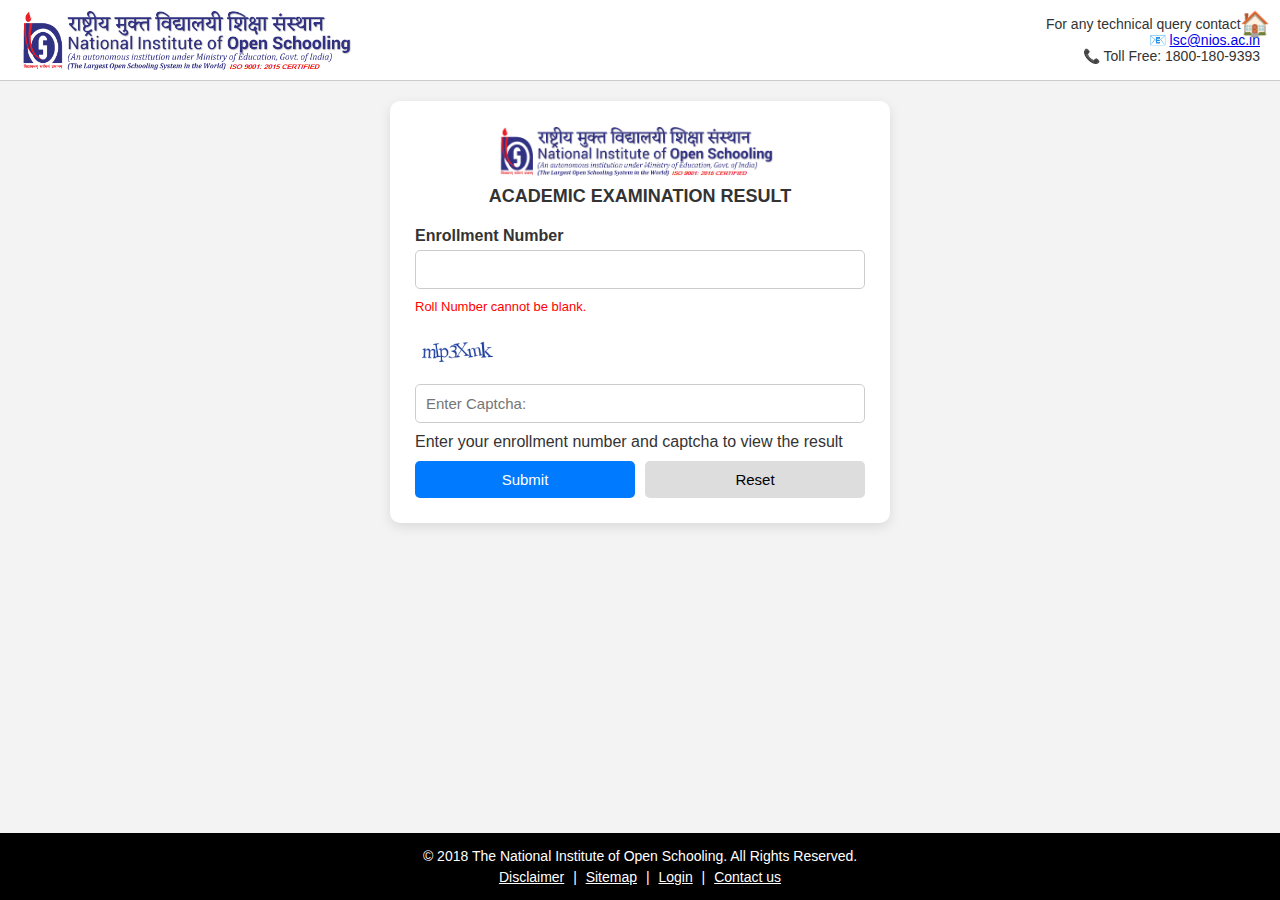
<file: index.html>
<!DOCTYPE html>
<html lang="en">
<head>
  <meta charset="UTF-8" />
  <meta name="viewport" content="width=device-width, initial-scale=1.0"/>
  <title>NIOS Academic Exam Result</title>
  <link rel="stylesheet" href="style.css" />
</head>
<body>

  <header class="top-header">
    <img src="title.png" alt="NIOS Logo" class="main-logo" />
    <div class="contact-box">
      <p>For any technical query contact on</p>
      <p>📧 <a href="mailto:lsc@nios.ac.in">lsc@nios.ac.in</a></p>
      <p>📞 Toll Free: 1800-180-9393</p>
    </div>
  </header>

  <main>
    <div class="result-card">
      <img src="title.png" alt="NIOS Logo" class="logo-small" />
      <h2>ACADEMIC EXAMINATION RESULT</h2>

      <form id="resultForm">
        <label for="enroll">Enrollment Number</label>
        <input type="text" id="enroll" maxlength="12" />
        <span class="error-text" id="errorText">Roll Number cannot be blank.</span>

        <div class="captcha-section">
          <img src="captcha.png" alt="Captcha" class="captcha-img" />
        </div>

        <input type="text" id="captchaInput" placeholder="Enter Captcha:" />
        <p>Enter your enrollment number and captcha to view the result</p>

        <div class="button-group">
          <button type="submit" class="submit-btn">Submit</button>
          <button type="button" class="reset-btn" onclick="resetForm()">Reset</button>
        </div>
      </form>
    </div>
  </main>

  <footer>
    <p>© 2018 The National Institute of Open Schooling. All Rights Reserved.</p>
    <div class="footer-links">
      <a href="#">Disclaimer</a> | 
      <a href="#">Sitemap</a> | 
      <a href="#">Login</a> | 
      <a href="#">Contact us</a>
    </div>
  </footer>

  <div class="home-icon">🏠</div>

  <script>
    window.onload = function () {
      const enrollInput = document.getElementById('enroll');
      const captchaInput = document.getElementById('captchaInput');
      const errorText = document.getElementById('errorText');
      const resultForm = document.getElementById('resultForm');

      function validateInput() {
        if (enrollInput.value.length === 12) {
          errorText.style.display = 'none';
        } else {
          errorText.style.display = 'block';
        }
      }

      enrollInput.addEventListener('input', validateInput);
      validateInput(); // Initial check

      window.resetForm = function () {
        enrollInput.value = "";
        captchaInput.value = "";
        errorText.style.display = 'block';
      }

      resultForm.addEventListener('submit', function (e) {
        e.preventDefault(); // Prevent default form submission

        const roll = enrollInput.value.trim();
        const captcha = captchaInput.value.trim();

        if (roll === "180519183001" && captcha === "mIp3Xmk") {
          window.location.href = "result.html";
        } else if (roll === "210519183001" && captcha === "mIp3Xmk") {
          window.location.href = "result2.html";
        } else {
          alert("Invalid enrollment number or captcha.");
        }
      });
    };
  </script>
</body>
</html>
</file>
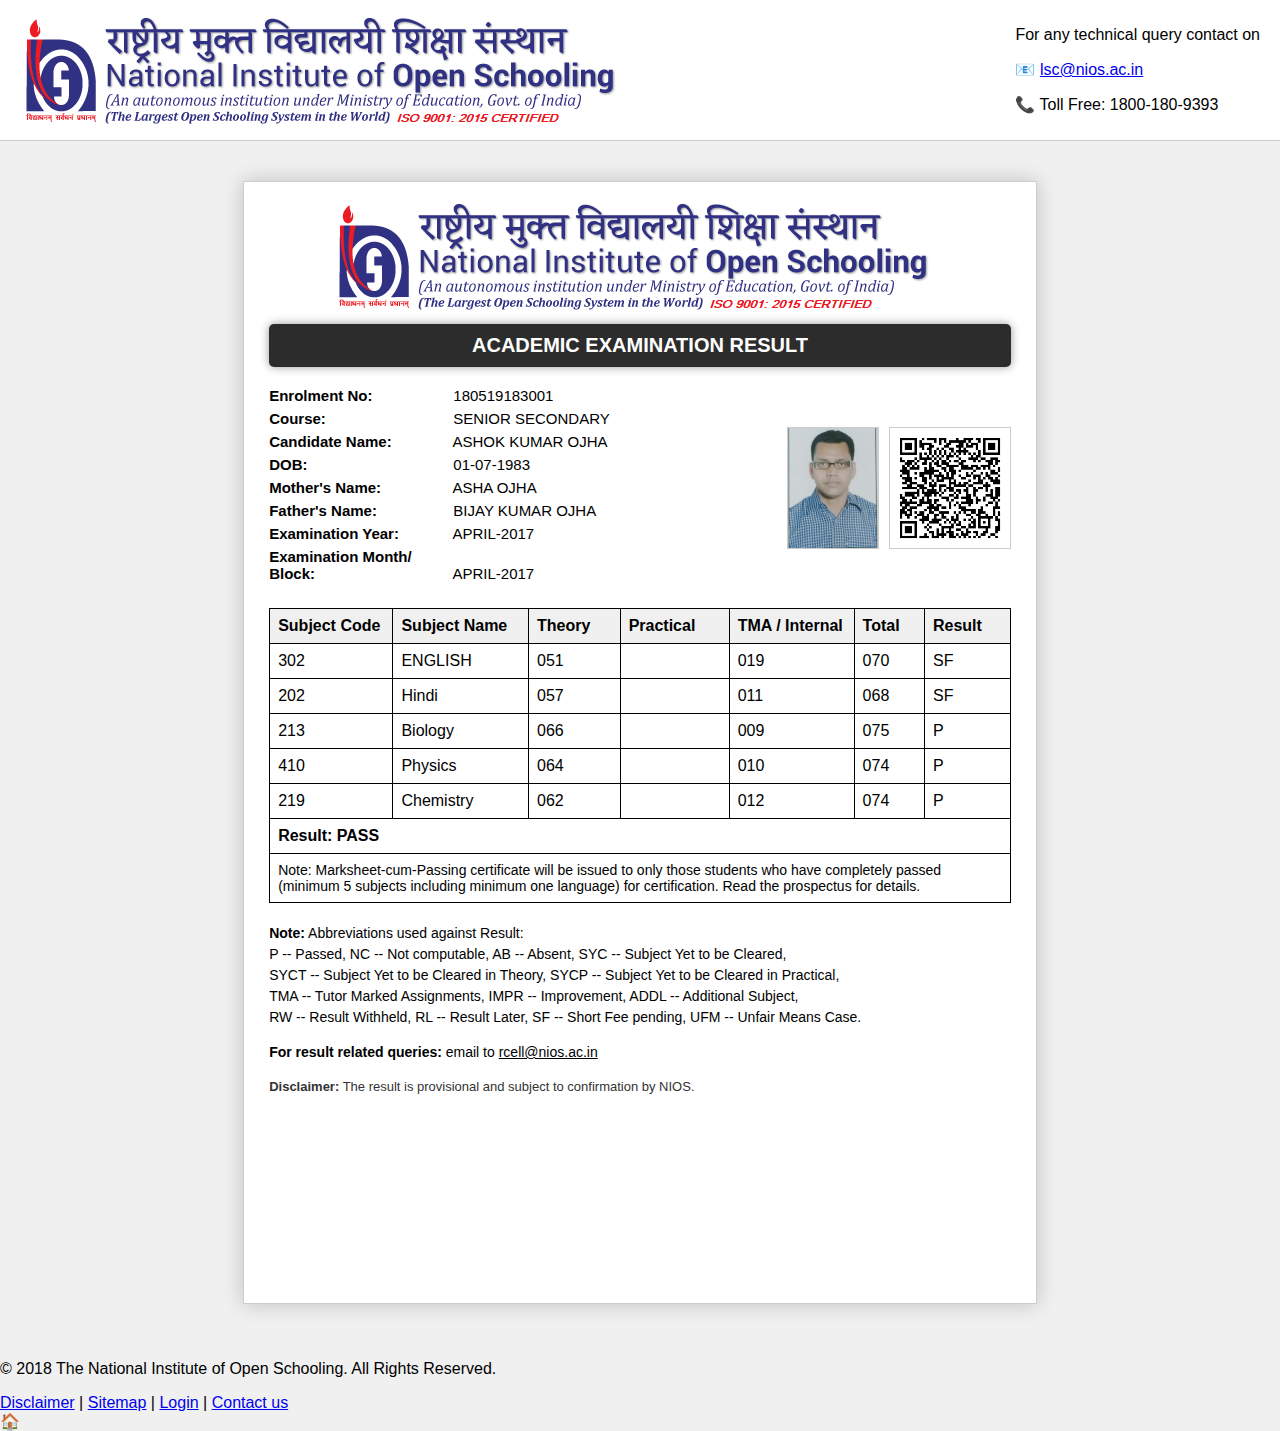
<file: result.html>
<!DOCTYPE html>
<html lang="en">
<head>
  <meta charset="UTF-8" />
  <meta name="viewport" content="width=device-width, initial-scale=1.0"/>
  <title>NIOS Academic Exam Result</title>
  <link rel="stylesheet" href="style2.css" />
</head>
<body>

  <header class="top-header">
    <img src="title.png" alt="NIOS Logo" class="main-logo" />
    <div class="contact-box">
      <p>For any technical query contact on</p>
      <p>📧 <a href="mailto:lsc@nios.ac.in">lsc@nios.ac.in</a></p>
      <p>📞 Toll Free: 1800-180-9393</p>
    </div>
  </header>

  <main class="a4-result-box">
    <div class="result-container">
      
      <!-- Title Image -->
      <div style="text-align: center; margin-bottom: 10px;">
        <img src="title.png" class="a4-title" alt="Title" />
      </div>

      <!-- Title Bar -->
      <div class="exam-title-box">ACADEMIC EXAMINATION RESULT</div>

      <!-- Header Area with Info + Photo + QR -->
      <div class="a4-header">
        <div class="header-left">
          <div class="info-row"><span>Enrolment No:</span> 180519183001</div>
          <div class="info-row"><span>Course:</span> SENIOR SECONDARY</div>
          <div class="info-row"><span>Candidate Name:</span> ASHOK KUMAR OJHA</div>
          <div class="info-row"><span>DOB:</span> 01-07-1983</div>
          <div class="info-row"><span>Mother's Name:</span> ASHA OJHA</div>
          <div class="info-row"><span>Father's Name:</span> BIJAY KUMAR OJHA</div>
          <div class="info-row"><span>Examination Year:</span> APRIL-2017</div>
          <div class="info-row"><span>Examination Month/ Block:</span> APRIL-2017</div>
        </div>
        <div class="header-right">
          <img src="image.jpg" alt="Photo" class="passport-photo" />
          <img src="qr.png" alt="QR Code" class="qr-code" />
        </div>
      </div>

      <!-- Table -->
      <table class="marks-table">
        <thead>
          <tr>
            <th>Subject Code</th>
            <th>Subject Name</th>
            <th>Theory</th>
            <th>Practical</th>
            <th>TMA / Internal</th>
            <th>Total</th>
            <th>Result</th>
          </tr>
        </thead>
        <tbody>
          <tr><td>302</td><td>ENGLISH</td><td>051</td><td></td><td>019</td><td>070</td><td>SF</td></tr>
          <tr><td>202</td><td>Hindi</td><td>057</td><td></td><td>011</td><td>068</td><td>SF</td></tr>
          <tr><td>213</td><td>Biology</td><td>066</td><td></td><td>009</td><td>075</td><td>P</td></tr>
          <tr><td>410</td><td>Physics</td><td>064</td><td></td><td>010</td><td>074</td><td>P</td></tr>
          <tr><td>219</td><td>Chemistry</td><td>062</td><td></td><td>012</td><td>074</td><td>P</td></tr>
          <tr><td colspan="7" class="merged-row">Result: PASS</td></tr>
          <tr><td colspan="7" class="merged-row note">Note: Marksheet-cum-Passing certificate will be issued to only those students who have completely passed (minimum 5 subjects including minimum one language) for certification. Read the prospectus for details.</td></tr>
        </tbody>
      </table>

      <!-- Notes -->
      <div class="extra-notes">
        <p><strong>Note:</strong> Abbreviations used against Result:<br />
          P -- Passed, NC -- Not computable, AB -- Absent, SYC -- Subject Yet to be Cleared,<br />
          SYCT -- Subject Yet to be Cleared in Theory, SYCP -- Subject Yet to be Cleared in Practical,<br />
          TMA -- Tutor Marked Assignments, IMPR -- Improvement, ADDL -- Additional Subject,<br />
          RW -- Result Withheld, RL -- Result Later, SF -- Short Fee pending, UFM -- Unfair Means Case.</p>
        <p><strong>For result related queries:</strong> email to <a href="mailto:rcell@nios.ac.in">rcell@nios.ac.in</a></p>
        <p class="disclaimer"><strong>Disclaimer:</strong> The result is provisional and subject to confirmation by NIOS.</p>
      </div>

    </div>
  </main>

  <footer>
    <p>© 2018 The National Institute of Open Schooling. All Rights Reserved.</p>
    <div class="footer-links">
      <a href="#">Disclaimer</a> | 
      <a href="#">Sitemap</a> | 
      <a href="#">Login</a> | 
      <a href="#">Contact us</a>
    </div>
  </footer>

  <div class="home-icon">🏠</div>
</body>
</html>
</file>
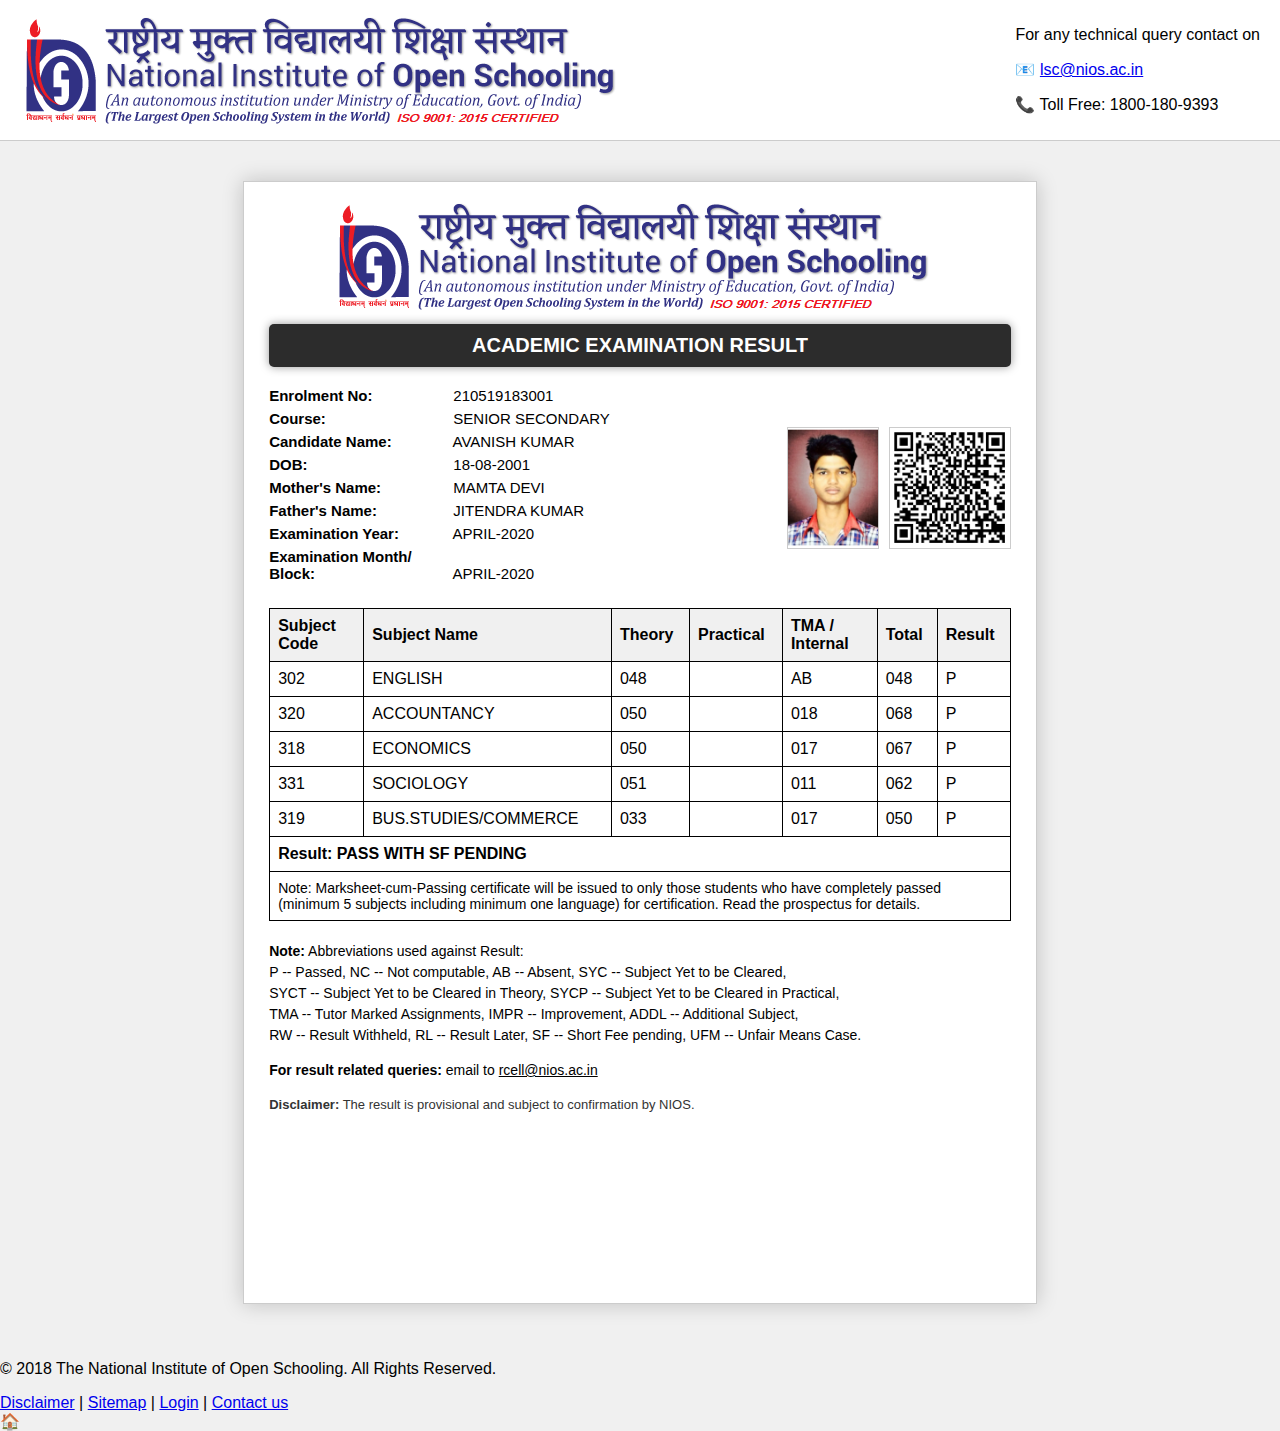
<file: result2.html>
<!DOCTYPE html>
<html lang="en">
<head>
  <meta charset="UTF-8" />
  <meta name="viewport" content="width=device-width, initial-scale=1.0"/>
  <title>NIOS Academic Exam Result</title>
  <link rel="stylesheet" href="style2.css" />
</head>
<body>

  <header class="top-header">
    <img src="title.png" alt="NIOS Logo" class="main-logo" />
    <div class="contact-box">
      <p>For any technical query contact on</p>
      <p>📧 <a href="mailto:lsc@nios.ac.in">lsc@nios.ac.in</a></p>
      <p>📞 Toll Free: 1800-180-9393</p>
    </div>
  </header>

  <main class="a4-result-box">
    <div class="result-container">
      
      <!-- Title Image -->
      <div style="text-align: center; margin-bottom: 10px;">
        <img src="title.png" class="a4-title" alt="Title" />
      </div>

      <!-- Title Bar -->
      <div class="exam-title-box">ACADEMIC EXAMINATION RESULT</div>

      <!-- Header Area with Info + Photo + QR -->
      <div class="a4-header">
        <div class="header-left">
          <div class="info-row"><span>Enrolment No:</span> 210519183001</div>
          <div class="info-row"><span>Course:</span> SENIOR SECONDARY</div>
          <div class="info-row"><span>Candidate Name:</span> AVANISH KUMAR</div>
          <div class="info-row"><span>DOB:</span> 18-08-2001</div>
          <div class="info-row"><span>Mother's Name:</span> MAMTA DEVI</div>
          <div class="info-row"><span>Father's Name:</span> JITENDRA KUMAR</div>
          <div class="info-row"><span>Examination Year:</span> APRIL-2020</div>
          <div class="info-row"><span>Examination Month/ Block:</span> APRIL-2020</div>
        </div>
        <div class="header-right">
          <img src="image2.png" alt="Photo" class="passport-photo" />
          <img src="qr2.png" alt="QR Code" class="qr-code" />
        </div>
      </div>

      <!-- Table -->
      <table class="marks-table">
        <thead>
          <tr>
            <th>Subject Code</th>
            <th>Subject Name</th>
            <th>Theory</th>
            <th>Practical</th>
            <th>TMA / Internal</th>
            <th>Total</th>
            <th>Result</th>
          </tr>
        </thead>
        <tbody>
                  <tr><td>302</td><td>ENGLISH</td><td>048</td><td></td><td>AB</td><td>048</td><td>P</td></tr>
                  <tr><td>320</td><td>ACCOUNTANCY</td><td>050</td><td></td><td>018</td><td>068</td><td>P</td></tr>
                  <tr><td>318</td><td>ECONOMICS</td><td>050</td><td></td><td>017</td><td>067</td><td>P</td></tr>
                  <tr><td>331</td><td>SOCIOLOGY</td><td>051</td><td></td><td>011</td><td>062</td><td>P</td></tr>
                  <tr><td>319</td><td>BUS.STUDIES/COMMERCE</td><td>033</td><td></td><td>017</td><td>050</td><td>P</td></tr>
                  <tr><td colspan="7" class="merged-row">Result: PASS WITH SF PENDING</td></tr>
                  <tr><td colspan="7" class="merged-row note">Note: Marksheet-cum-Passing certificate will be issued to only those students who have completely passed (minimum 5 subjects including minimum one language) for certification. Read the prospectus for details.</td></tr>
                </tbody>
              </table>
        
      <!-- Notes -->
      <div class="extra-notes">
        <p><strong>Note:</strong> Abbreviations used against Result:<br />
          P -- Passed, NC -- Not computable, AB -- Absent, SYC -- Subject Yet to be Cleared,<br />
          SYCT -- Subject Yet to be Cleared in Theory, SYCP -- Subject Yet to be Cleared in Practical,<br />
          TMA -- Tutor Marked Assignments, IMPR -- Improvement, ADDL -- Additional Subject,<br />
          RW -- Result Withheld, RL -- Result Later, SF -- Short Fee pending, UFM -- Unfair Means Case.</p>
        <p><strong>For result related queries:</strong> email to <a href="mailto:rcell@nios.ac.in">rcell@nios.ac.in</a></p>
        <p class="disclaimer"><strong>Disclaimer:</strong> The result is provisional and subject to confirmation by NIOS.</p>
      </div>

    </div>
  </main>

  <footer>
    <p>© 2018 The National Institute of Open Schooling. All Rights Reserved.</p>
    <div class="footer-links">
      <a href="#">Disclaimer</a> | 
      <a href="#">Sitemap</a> | 
      <a href="#">Login</a> | 
      <a href="#">Contact us</a>
    </div>
  </footer>

  <div class="home-icon">🏠</div>
</body>
</html>
</file>
<file: style.css>
/* Base styles (unchanged colors) */
* {
    margin: 0;
    padding: 0;
    box-sizing: border-box;
  }
  
  body {
    font-family: 'Segoe UI', sans-serif;
    background-color: #f3f3f3;
    color: #333;
  }
  
  .top-header {
    background-color: white;
    padding: 10px 20px;
    display: flex;
    flex-wrap: wrap;
    align-items: center;
    justify-content: space-between;
    border-bottom: 1px solid #ccc;
  }
  
  .main-logo {
    height: 60px;
  }
  
  .contact-box {
    text-align: right;
    font-size: 14px;
  }
  
  main {
    display: flex;
    justify-content: center;
    padding: 20px;
  }
  
  .result-card {
    background: white;
    padding: 25px;
    border-radius: 10px;
    box-shadow: 0 4px 12px rgba(0,0,0,0.1);
    max-width: 500px;
    width: 100%;
  }
  
  .result-card h2 {
    text-align: center;
    margin-bottom: 20px;
    font-size: 18px;
  }
  
  .logo-small {
    height: 50px;
    display: block;
    margin: 0 auto 10px;
  }
  
  form label {
    display: block;
    margin-bottom: 5px;
    font-weight: bold;
  }
  
  input[type="text"] {
    width: 100%;
    padding: 10px;
    font-size: 15px;
    margin-bottom: 10px;
    border: 1px solid #ccc;
    border-radius: 5px;
  }
  
  .error-text {
    color: red;
    font-size: 13px;
    margin-bottom: 10px;
    display: none;
  }
  
  .captcha-section {
    margin-bottom: 10px;
  }
  
  .captcha-img {
    height: 50px;
    display: block;
    margin-bottom: 10px;
  }
  
  .button-group {
    display: flex;
    gap: 10px;
    flex-wrap: wrap;
    margin-top: 10px;
  }
  
  button {
    flex: 1;
    padding: 10px;
    font-size: 15px;
    border: none;
    border-radius: 5px;
    cursor: pointer;
  }
  
  .submit-btn {
    background-color: #007bff;
    color: white;
  }
  
  .reset-btn {
    background-color: #ddd;
    color: black;
  }
  
  footer {
    background-color: black;
    color: white;
    text-align: center;
    padding: 15px 10px;
    font-size: 14px;
    position: fixed;
    width: 100%;
    bottom: 0;
  }
  
  .footer-links {
    margin-top: 5px;
  }
  
  .footer-links a {
    color: white;
    margin: 0 5px;
    text-decoration: underline;
  }
  
  .home-icon {
    position: fixed;
    top: 10px;
    right: 10px;
    font-size: 24px;
    cursor: pointer;
  }
  
  /* ✅ Responsive adjustments only */
  @media (max-width: 600px) {
    .top-header {
      flex-direction: column;
      align-items: flex-start;
    }
  
    .contact-box {
      text-align: left;
      margin-top: 10px;
    }
  
    .button-group {
      flex-direction: column;
    }
  
    .main-logo {
      height: 50px;
    }
  
    .result-card {
      padding: 15px;
    }
  
    input[type="text"] {
      font-size: 14px;
    }
  
    button {
      font-size: 14px;
    }
  }
</file>
<file: style2.css>
body {
    font-family: Arial, sans-serif;
    background-color: #f0f0f0;
    margin: 0;
    padding: 0;
  }
  
  .a4-result-box {
    padding: 40px 0;
    display: flex;
    justify-content: center;
  }
  
  .result-container {
    width: 210mm;
    min-height: 297mm;
    background: #ffffff;
    padding: 20px 25px;
    box-sizing: border-box;
    border: 1px solid #ccc;
    box-shadow: 0 0 20px rgba(0, 0, 0, 0.2);
    position: relative;
  }
  
  .top-header {
    background-color: white;
    padding: 10px 20px;
    display: flex;
    flex-wrap: wrap;
    align-items: center;
    justify-content: space-between;
    border-bottom: 1px solid #ccc;
  }
  
  .a4-header {
    display: flex;
    justify-content: space-between;
    align-items: center;
    gap: 20px;
    margin-bottom: 20px;
    flex-wrap: wrap;
  }
  
  .exam-title-box {
    background-color: #2c2c2c;
    color: #ffffff;
    font-size: 20px;
    font-weight: bold;
    text-align: center;
    padding: 10px 0px;
    border-radius: 5px;
    margin: auto;
    box-shadow: 0 0 10px rgba(0, 0, 0, 0.4);
    width: 100%;
    margin-bottom: 20px;
  }
  
  .header-right {
    display: flex;
    gap: 10px;
    align-items: center;
    justify-content: flex-end;
    margin-left: auto;
  }
  
  .passport-photo
  {
    width: 90px;
    height: 120px;
    object-fit: cover;
    border: 1px solid #ccc;
  }
  .qr-code {
    width: 120px;
    height: 120px;
    object-fit: contain;
    border: 1px solid #ccc;
  }
  
  .info-row {
    margin-bottom: 6px;
    font-size: 15px;
  }
  
  .info-row span {
    font-weight: bold;
    width: 180px;
    display: inline-block;
  }
  
  .marks-table {
    width: 100%;
    border-collapse: collapse;
    margin-top: 20px;
  }
  
  .marks-table th,
  .marks-table td {
    border: 1px solid #000;
    padding: 8px;
    text-align: left;
  }
  
  .marks-table th {
    background-color: #f0f0f0;
    font-weight: bold;
  }
  
  .merged-row {
    text-align: left;
    padding-left: 10px;
    font-weight: bold;
  }
  
  .merged-row.note {
    font-weight: normal;
    font-size: 14px;
  }
  
  .extra-notes {
    margin-top: 20px;
    font-size: 14px;
    line-height: 1.5;
  }
  
  .extra-notes a {
    color: #000;
    text-decoration: underline;
  }
  
  .disclaimer {
    margin-top: 10px;
    font-size: 13px;
    color: #333;
  }
  
  /* Responsive Design */
  @media screen and (max-width: 768px) {
    .result-container {
      width: 95%;
      padding: 15px;
      font-size: 14px;
    }
  
    .header-right {
      flex-direction: column;
      align-items: center;
    }
  
    .passport-photo,
    .qr-code {
      width: 70px;
      height: 100px;
    }
  
    .exam-title-box {
      font-size: 18px;
    }
  }
</file>
